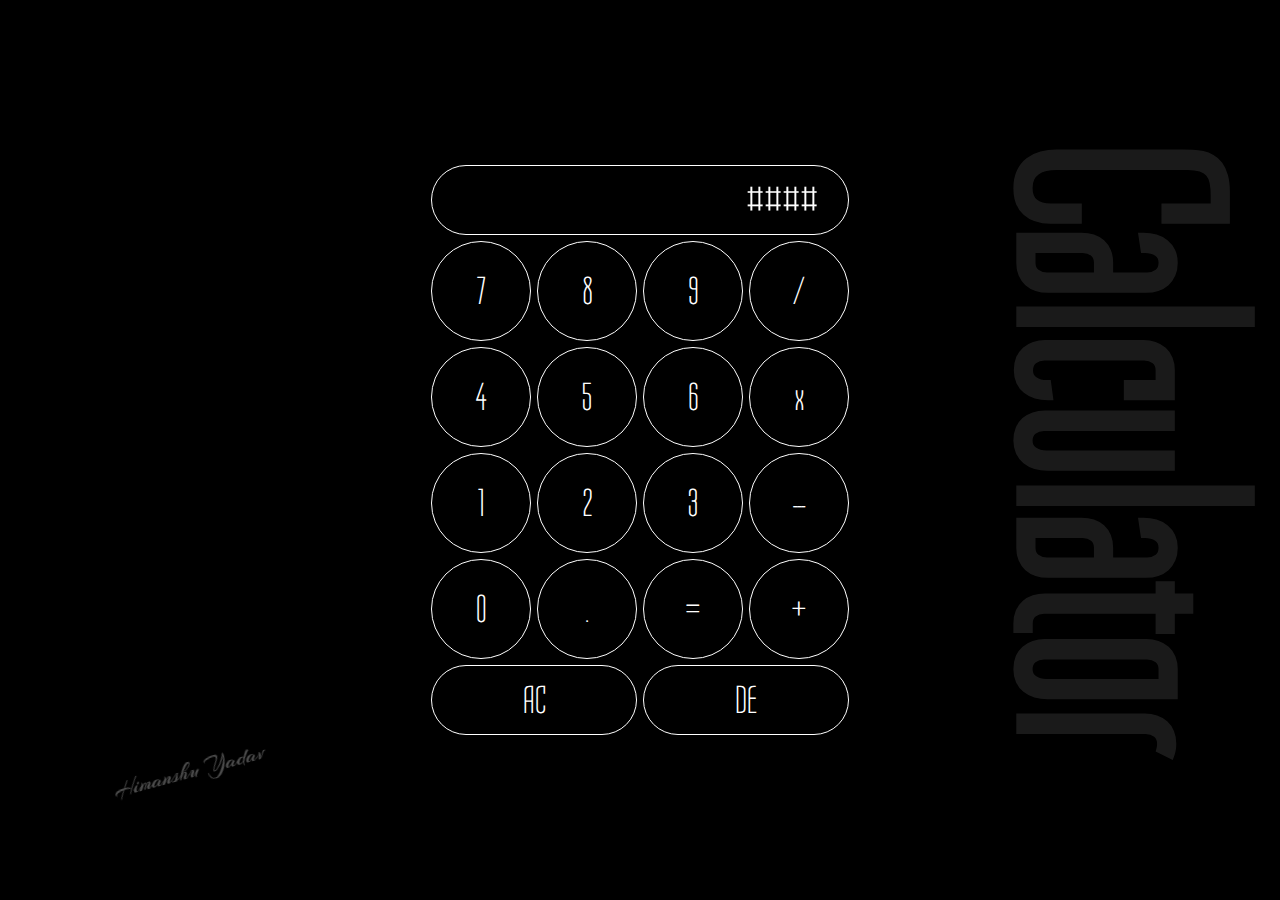
<file: Task 2/index.html>
<!DOCTYPE html>
<html lang="en">
<head>
    <meta charset="UTF-8">
    <meta name="viewport" content="width=device-width, initial-scale=1.0">
    <title>Calculator</title>
    <link rel="preconnect" href="https://fonts.googleapis.com">
<link rel="preconnect" href="https://fonts.gstatic.com" crossorigin>
<link href="https://fonts.googleapis.com/css2?family=Tulpen+One&display=swap" rel="stylesheet">
    <link rel="stylesheet" href="./style.css">
</head>
<body>
    <div class="main">
        <h1>Calculator</h1>
        <div class="container">
            <div class="item display">
                <div class="text">####</div>
            </div>
            <button class="button">7</button>
            <button class="button">8</button>
            <button class="button">9</button>
            <button class="button">/</button>
            <button class="button">4</button>
            <button class="button">5</button>
            <button class="button">6</button>
            <button class="button">x</button>
            <button class="button">1</button>
            <button class="button">2</button>
            <button class="button">3</button>
            <button class="button">---</button>
            <button class="button">0</button>
            <button class="button">.</button>
            <button class="button">=</button>
            <button class="button">+</button>
            <button class="button clear">AC</button>
            <button class="button delete">DE</button>
        </div>
        <img src="./signature.png" alt="my signature">
    </div>

    <script src="./index.js"></script>
</body>
</html>
</file>
<file: Task 2/style.css>
*{
    margin: 0%;
    padding: 0%;
    box-sizing: border-box;
    font-family: 'Tulpen One', cursive;
}
html,body{
    height: 100%;
    width: 100%;
    overflow: hidden;
}
.main{
    width: 100%;
    height: 100vh;
    display: flex;
    justify-content: center;
    align-items: center;
    background-color: black;
}
.main h1{
    writing-mode: vertical-rl;
    font-size: 300px;
    letter-spacing: 4px;
    opacity: .1;
    color: white;
    position: absolute;
    bottom: -.5;
    right: 0px;
    pointer-events: none;
}
.container{
    width: fit-content;
    display: grid;
    grid-gap: 6px;
    grid-template-rows: 70px repeat(4, 100px) 70px;
    grid-template-columns: repeat(4, 100px);
}
.display{
    width: 100%;
    align-self: top;
    border: 1.5px solid white;
    border-radius: 100px;
    grid-column-start:1;
    grid-column-end: 5;
    display: flex;
    align-items: center;
    justify-content: end;
    overflow: hidden;
}
.text{
    padding: 0px 30px;
    color: white;
    font-size: 50px;
}
.container button{
    width: 100px;
    height: 100px;
    background-color: black;
    border: 1.5px solid white;
    border-radius: 50%;
    color: white;
    font-size: 40px;
}
.container button:hover {
    color: rgba(255, 255, 255, 1);
    box-shadow: 0px 0px 15px white;
    cursor: pointer;
  }
  .container .clear{
    width: 100%;
    height: 70px;
    border: 1.5px solid white;
    border-radius: 100px;
    grid-column: 1/3;
  }
  .container .delete{
    width: 100%;
    height: 70px;
    border: 1.5px solid white;
    border-radius: 100px;
    grid-column: 3/-1;
  }

  img{
    width: 250px;
    position: absolute;
    bottom: 10%;
    left: 5%;
    rotate: -15deg;
    pointer-events: none;
    opacity: .3;
  }

  .blink{
    color: black;
  }
</file>
